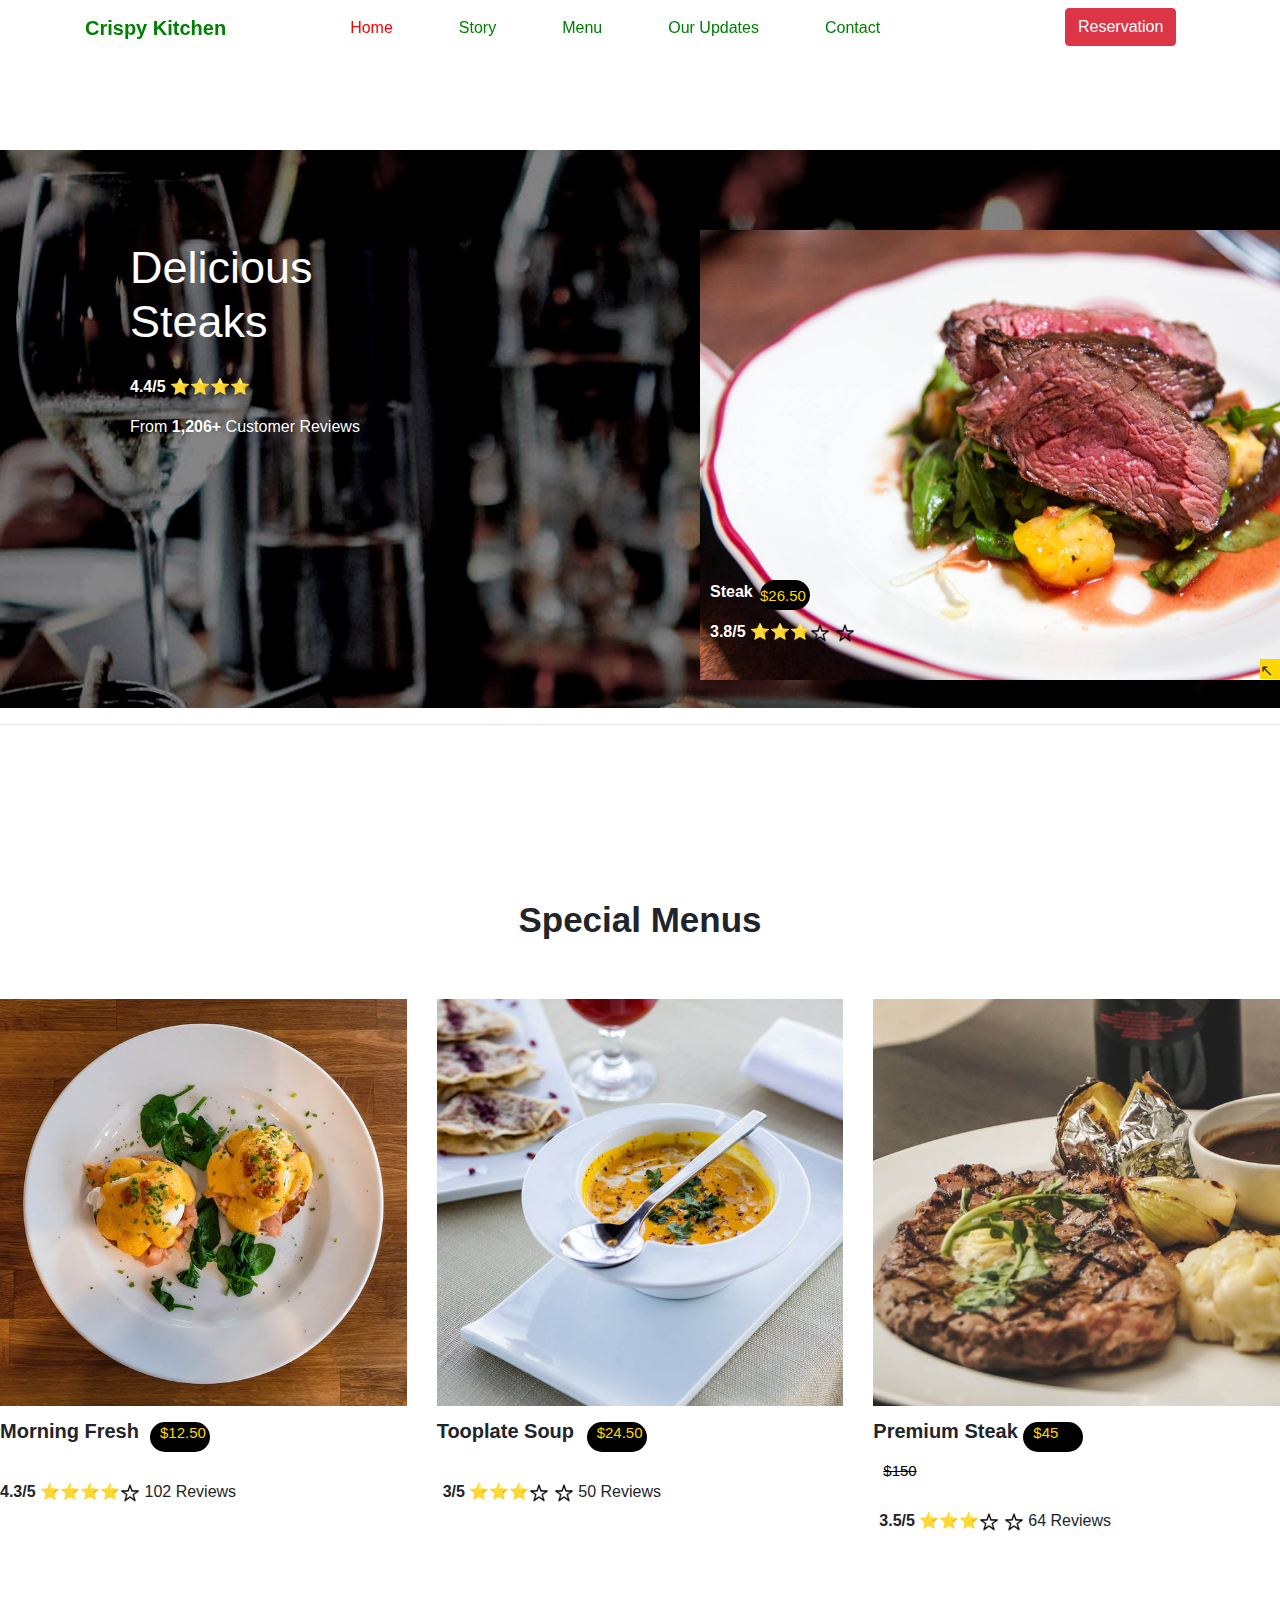
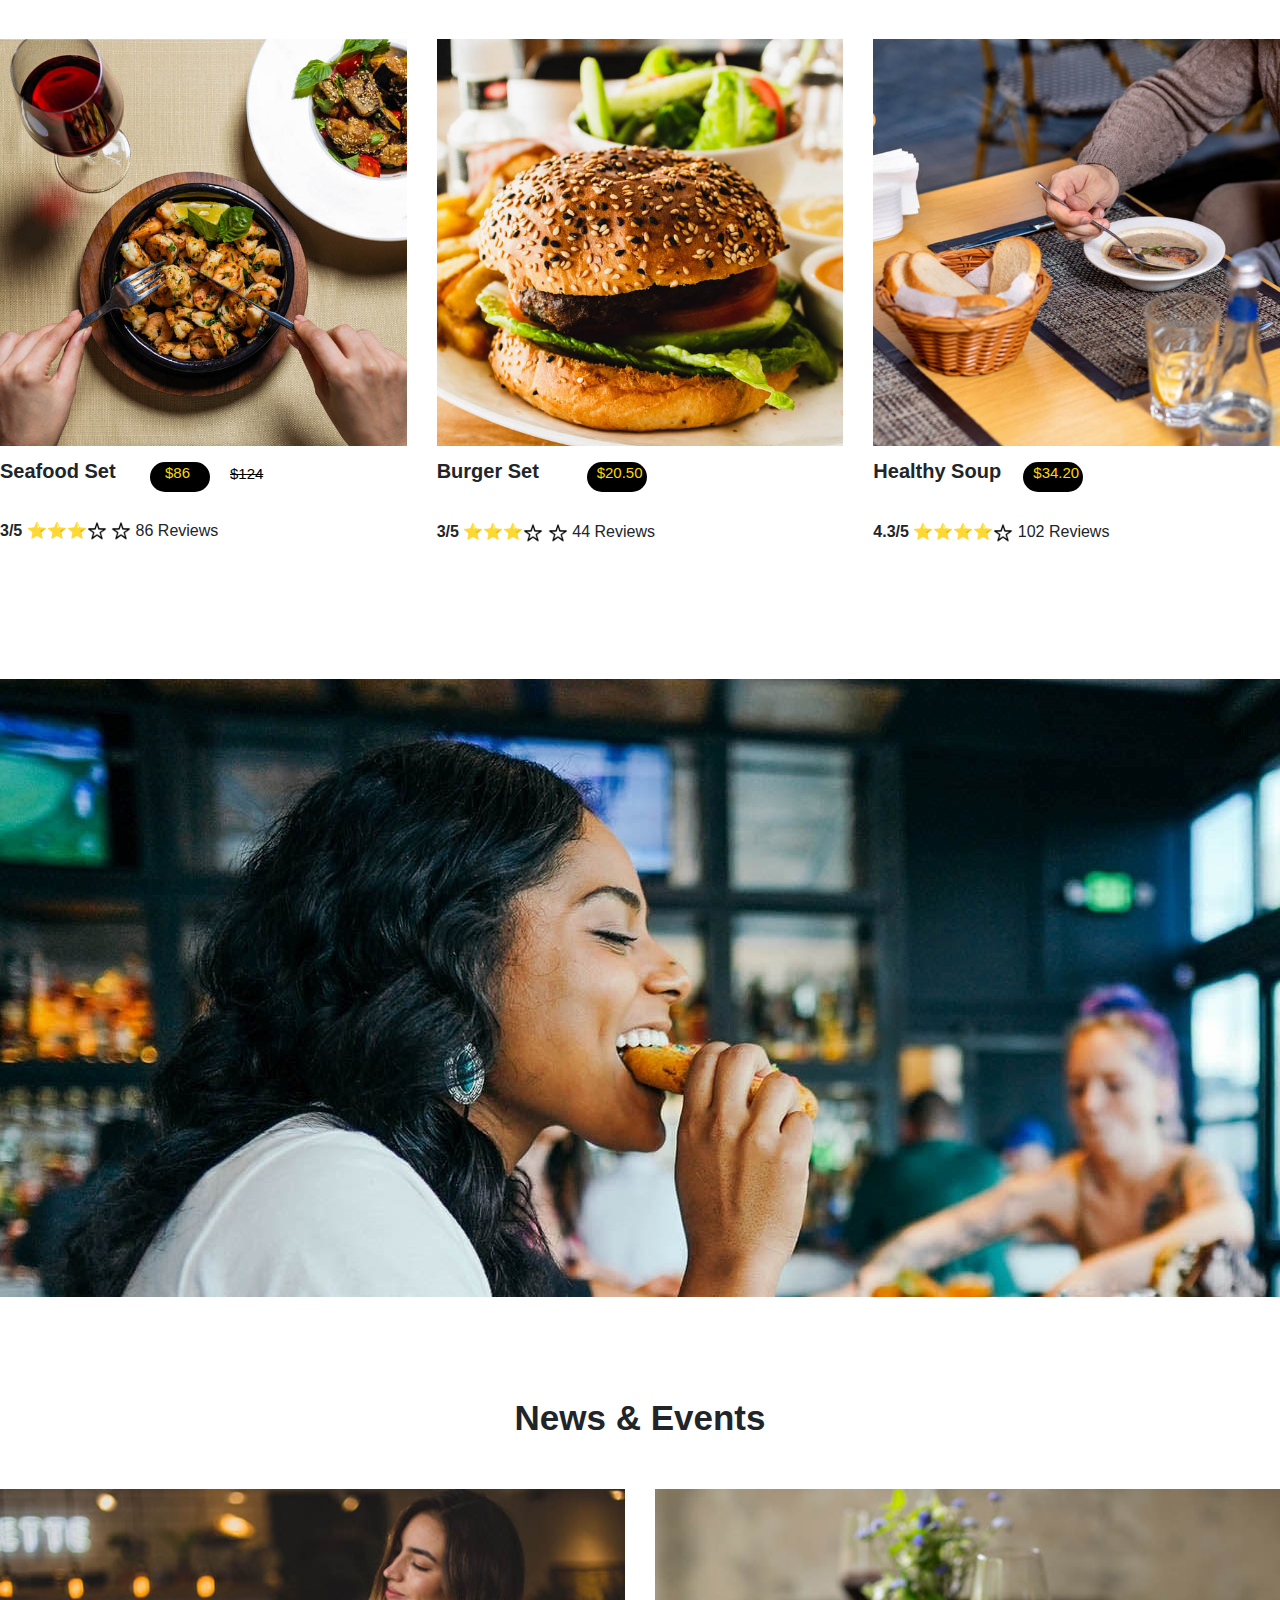
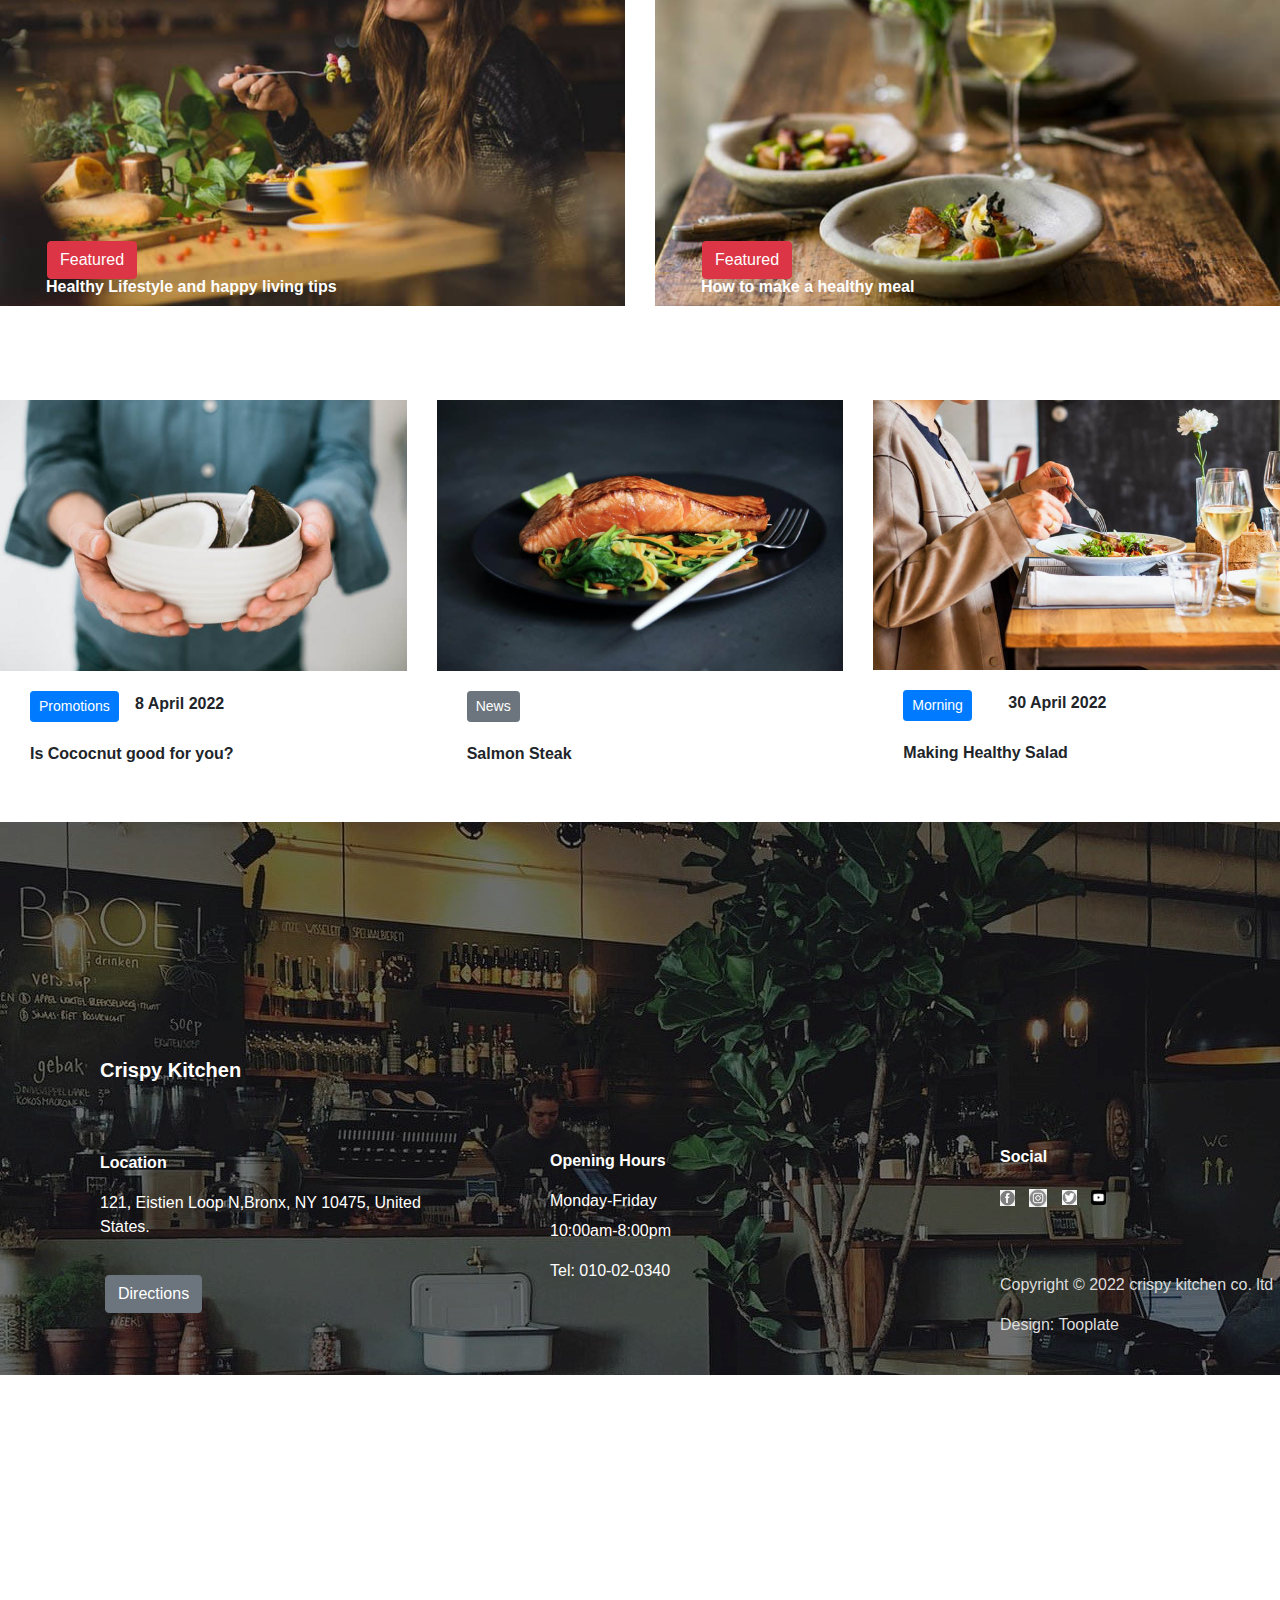
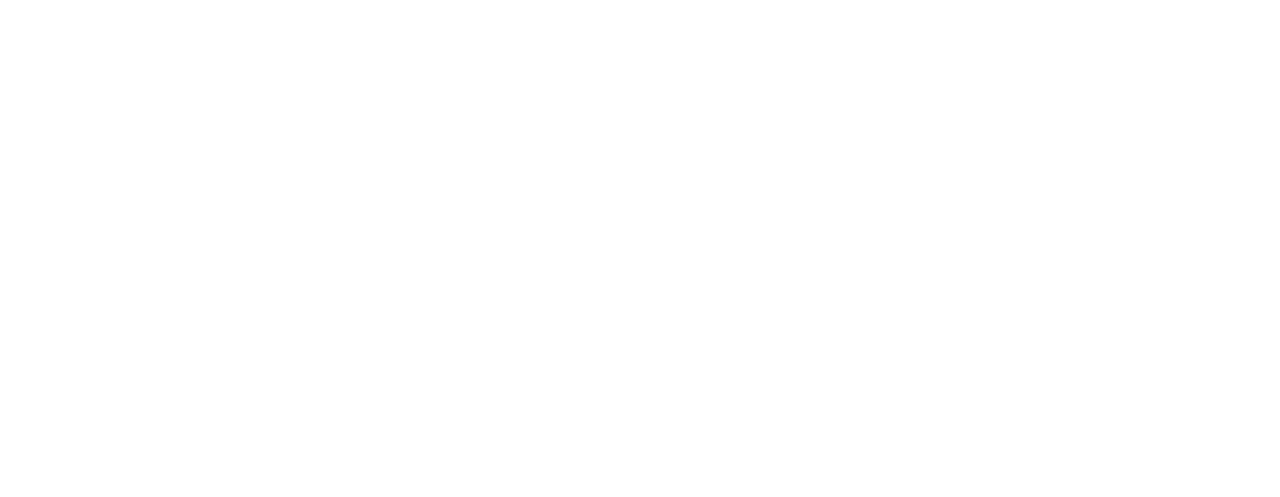
<file: Practice 2/index.html>
<!DOCTYPE html>
<html>
<head>
  <!-- Required meta tags -->
  <meta charset="utf-8">
  <title>Crispy Kitchen bootsrap 5.2.2 CSS template</title>

  <!-- Bootstrap CSS  -->
  <title>Practice 2</title>
  <link rel="stylesheet" href="https://cdn.jsdelivr.net/npm/bootstrap@4.0.0/dist/css/bootstrap.min.css" integrity="sha384-Gn5384xqQ1aoWXA+058RXPxPg6fy4IWvTNh0E263XmFcJlSAwiGgFAW/dAiS6JXm" crossorigin="anonymous">
  <link rel="stylesheet" type="text/css" href="css/style.css">
  <script src="https://cdn.jsdelivr.net/npm/@popperjs/core@2.9.2/dist/umd/popper.min.js" integrity="sha384-IQsoLXl5PILFhosVNubq5LC7Qb9DXgDA9i+tQ8Zj3iwWAwPtgFTxbJ8NT4GN1R8p" crossorigin="anonymous"></script>
<script src="https://cdn.jsdelivr.net/npm/bootstrap@5.0.2/dist/js/bootstrap.min.js" integrity="sha384-cVKIPhGWiC2Al4u+LWgxfKTRIcfu0JTxR+EQDz/bgldoEyl4H0zUF0QKbrJ0EcQF" crossorigin="anonymous"></script>

</head>
<body>
  <header>
  <nav class="navbar navbar-expand-md navbar-light fixed-top myclass" id="Crispy-Kitchen">
    <div class="container">
      <a class="navbar-brand" href="#"><strong>Crispy Kitchen</strong></a>
    <button class="navbar-toggler" type="button" data-bs-toggle="collapse" data-bs-target="#navbarNav" aria-controls="navbarNav" aria-expanded="false" aria-label="Toggle navigation">
      <span class="navbar-toggler-icon"></span>
    </button>
    <div class="collapse navbar-collapse" id="navbarNav">
      <ul class="navbar-nav">
         <li class="nav-item0">
            <a class="nav-link active " aria-current="page" href="#home">Home</a>
          </li>
          <li class="nav-item1">
            <a class="nav-link" href="">Story</a>
          </li>
          <li class="nav-item2">
            <a class="nav-link" href="">Menu</a>
          </li>
          <li class="nav-item3">
            <a class="nav-link" href="">Our Updates</a>
          </li>
          <li class="nav-item4">
            <a class="nav-link" href="">Contact</a>
          </li>
          <nav class="navbar navbar-expand-md navbar-light fixed-top myclass" id="navigation">
            <div class="container">
          <li class="nav-item5">

            <button type="button" class="btn btn-danger">Reservation</button>

          </li>
        </ul>
    </div>
  </nav>
  <div class="first-box">

      <img class="cups"src="Images/slide/cups2.jpeg" alt="">
      <hr>
      <h1 class="deli">Delicious <br> Steaks</h1>




  </div>

  <div class="second-box">
    <img class="steaks"src="Images/slide/steak.jpg" alt="">
    <p class="s"> <strong>Steak</strong> </p>
    <p class="pt"> <strong>3.8/5</strong> ⭐⭐⭐<img class="star"src="Images/starr.png" alt=""> <img class="star"src="Images/starr.png" alt=""> </p>
    <div class="inner-box"></div>
    <p class="pts">$26.50</p>
    <div class="g-box">
    ↖
    </div>
    <div class="r-box">
    ↗
    </div>

    </div>
  </div>
  </div>
  <div class="third-box">
    <h4 class="SM"><strong>Special Menus</strong></h3>
  </div>
      <div class="row">
        <div class="col-lg-4">
          <img class="img-fluid" src="Images/breakfast/Morning Fresh.jpg" alt="">
          <p class="MF"><strong>Morning Fresh</strong></p>
          <div class="inner-box1"></div>
          <p class="pts1">$12.50</p>
        <p class="pt1"> <strong>4.3/5</strong> ⭐⭐⭐⭐<img class="star"src="Images/starr.png" alt="">  102 Reviews </p>
        </div>

        <div class="col-lg-4">
              <img class="img-fluid" src="Images/lunch/Tooplate Soup.jpg" alt="">
              <p class="TS"><strong>Tooplate Soup</strong></p>
              <div class="inner-box2"></div>
              <p class="pts2">$24.50 </p>
              <p class="pt2"> <strong>3/5</strong> ⭐⭐⭐<img class="star"src="Images/starr.png" alt=""> <img class="star"src="Images/starr.png" alt="">  50 Reviews </p>
        </div>
        <div class="col-lg-4">
              <img class="img-fluid" src="Images/dinner/Premium Steak.jpg" alt="">
              <p class="ps"><strong>Premium Steak</strong></p>
              <div class="inner-box3"></div>
              <p class="pts3">$45 </p>
              <p class="ptss1"> $150</p>
              <p class="pt3"> <strong>3.5/5</strong> ⭐⭐⭐<img class="star"src="Images/starr.png" alt=""> <img class="star"src="Images/starr.png" alt="">   64 Reviews</p>
        </div>


      </div>
      <div class="row">
        <div class="col-lg-4">
              <img class="img-fluid" src="Images/dinner/SF.jpg" alt="">
              <p class="ps"><strong>Seafood Set</strong></p>
              <div class="inner-box4"></div>
              <p class="pts4">$86</p>
              <p class="ptss2">$124</p>

              <p class="pt4"> <strong>3/5</strong> ⭐⭐⭐<img class="star"src="Images/starr.png" alt=""> <img class="star"src="Images/starr.png" alt="">   86 Reviews</p>
        </div>
        <div class="col-lg-4">
              <img class="img-fluid" src="Images/breakfast/BG.jpg" alt="">
              <p class="MF"><strong>Burger Set</strong></p>
              <div class="inner-box5"></div>
              <p class="pts5">$20.50</p>


            <p class="pt5"> <strong>3/5</strong> ⭐⭐⭐<img class="star"src="Images/starr.png" alt=""> <img class="star"src="Images/starr.png" alt="">  44 Reviews </p>
        </div>

        <div class="col-lg-4">
              <img class="img-fluid" src="Images/lunch/HS.jpg" alt="">
              <p class="TS"><strong>Healthy Soup</strong></p>
              <div class="inner-box6"></div>
              <p class="pts6">$34.20</p>
              <p class="pt6"> <strong>4.3/5</strong> ⭐⭐⭐⭐<img class="star"src="Images/starr.png" alt="">  102 Reviews </p>

        </div>



      </div>
      <div class="fourth-box">
        <img class="eat"src="Images/eat.jpg" alt="">
      </div>
      <div>
        <h4 class="NE"><strong>News & Events</strong></h3>
        <div class="row">
          <div class="col-lg-6">
                <img class="img-fluid" src="Images/news/woman.jpg" alt="">
                <ul><li class="F"><button type="button" class="btn btn-danger">Featured</button></li></ul>
                <p class="h"><strong>Healthy Lifestyle and happy living tips</strong></p>
          </div>

          <div class="col-lg-6">
                <img class="img-fluid" src="Images/news/cups.jpg" alt="">
                <ul><li class="F"><button type="button" class="btn btn-danger">Featured</button></li></ul>

                <p class="h"><strong>How to make a healthy meal</strong></p>
          </div>
        </div>
        <div class="row">
          <div class="col-lg-4">
                <img class="img-fluid" src="Images/news/coco.jpg" alt="">
                <button type="button" class="btn btn-primary btn-sm">Promotions</button>
                <p class="pa"><strong>8 April 2022</strong></p>
                <p class="i"><strong>Is Cococnut good for you?</strong></p>
          </div>

          <div class="col-lg-4">
                <img class="img-fluid" src="Images/news/steak.jpg" alt="">
                <button type="button" class="btn btn-secondary btn-sm">News</button>
                <p class="m"><strong>Salmon Steak</strong></p>
          </div>
          <div class="col-lg-4">
                <img class="img-fluid" src="Images/news/salad.jpg" alt="">
                <button type="button" class="btn btn-primary btn-sm">Morning</button>
                <p class="pa"><strong>30 April 2022</strong></p>
                <p class="mi"> <strong>Making Healthy Salad</strong></p>
          </div>
        </div>
      </div>
      <div class="fifth-box">
        <img class="dan" src="Images/daan.jpg" alt="">
        <p class="pi"> <strong>4.4/5</strong> ⭐⭐⭐⭐ <img class="starr"src="Images/starr.png" alt=""> </p>
        <p class="from"> From <strong>1,206+</strong> Customer Reviews</p>
        <p class="ck"><strong>Crispy Kitchen</strong></p>
        <p class="lo"><strong>Location</strong></p>
        <p  class="el">121, Eistien Loop N,Bronx, NY 10475, United<br>States.</p>
        <ul><li class="btnn"><button type="button" class="btn btn-secondary">Directions</button></li></ul>
        <p class="op"> <strong>Opening Hours</strong></p>
        <p class="mof">Monday-Friday</p>
        <p class="am">10:00am-8:00pm</p>
        <p class="t">Tel: 010-02-0340</p>

        <p class="so"><strong>Social</strong></p>
        <img class="fb" src="Images/fb.png" alt="">
        <img class="in"src="Images/inst.jpeg" alt="">
        <img class="twit"src="Images/twit.png" alt="">
        <img class="you"src="Images/you.png"  alt="">
        <p class="dcc1">Copyright © 2022 crispy kitchen co. ltd </p>
        <p class="dc2">Design: Tooplate</p>

      </div>



















  </header>
      <div class="first-box">

      </div>


</body>
</html>
</file>
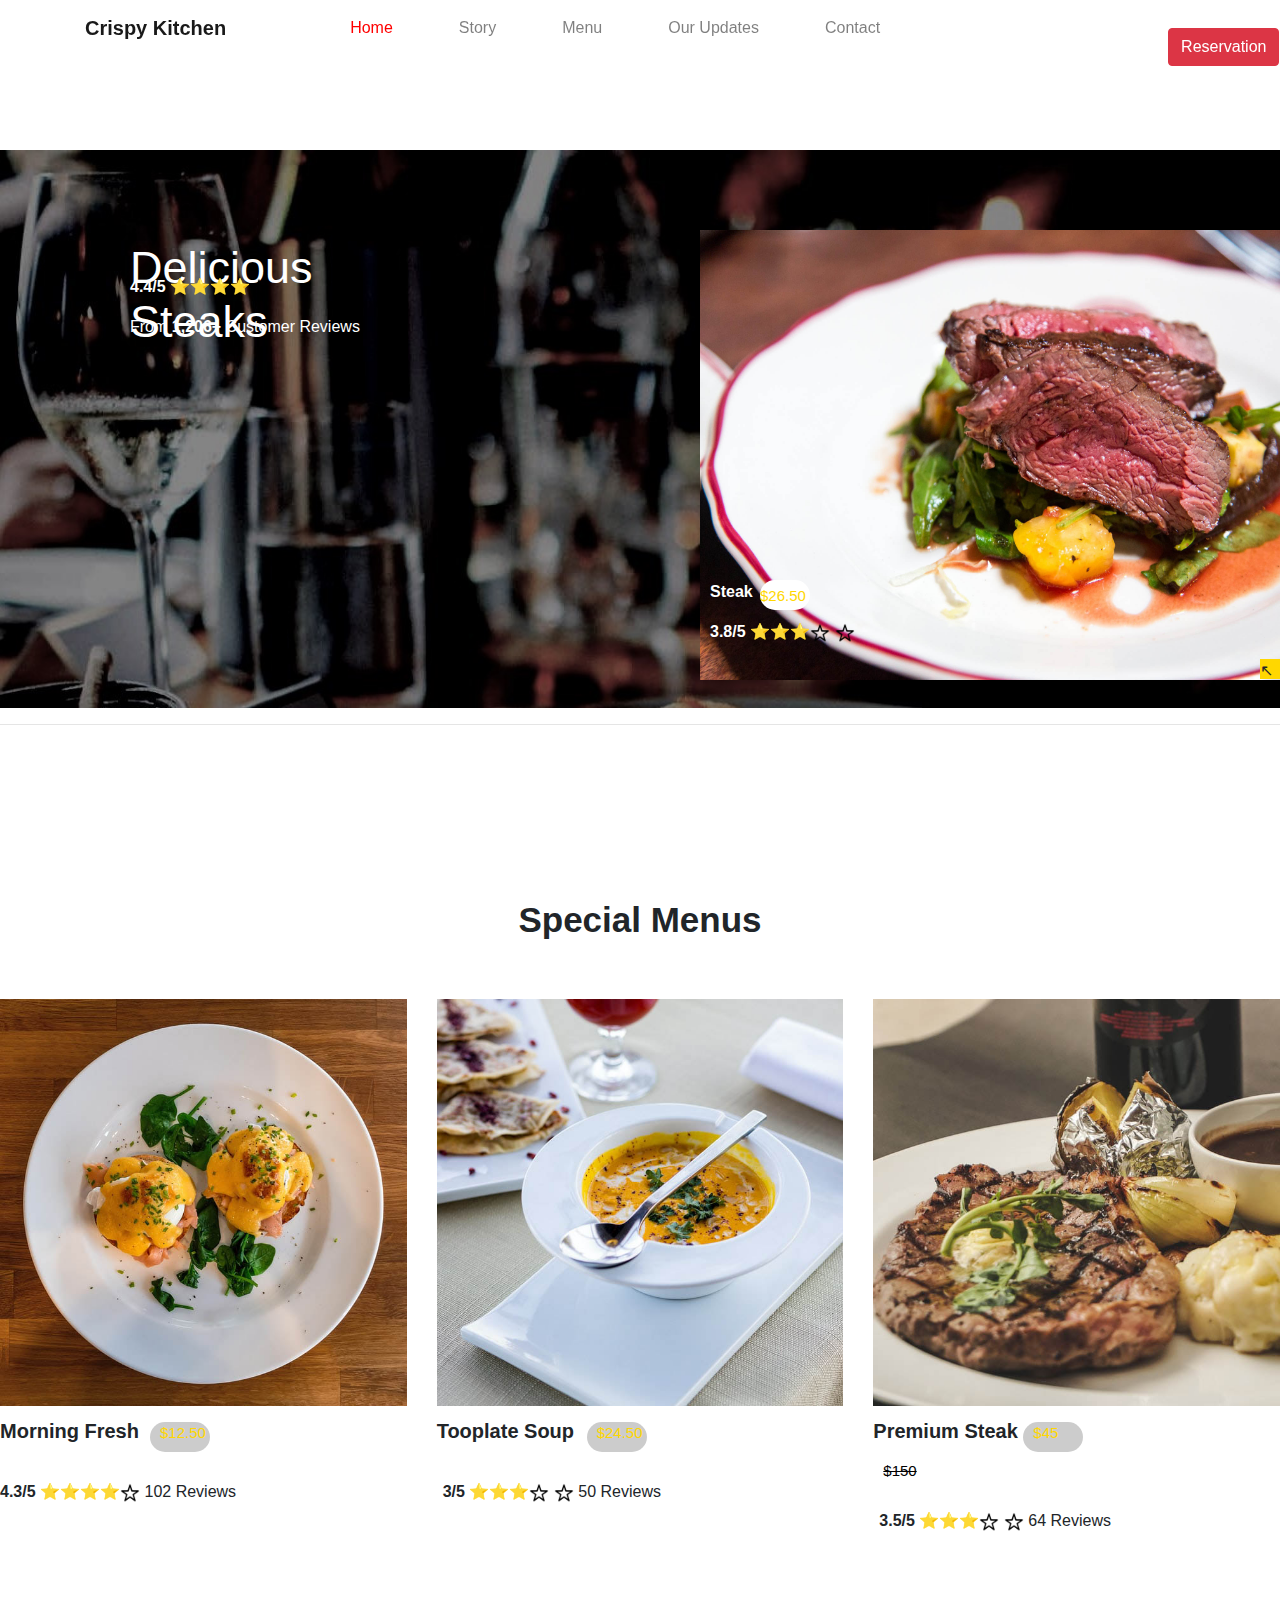
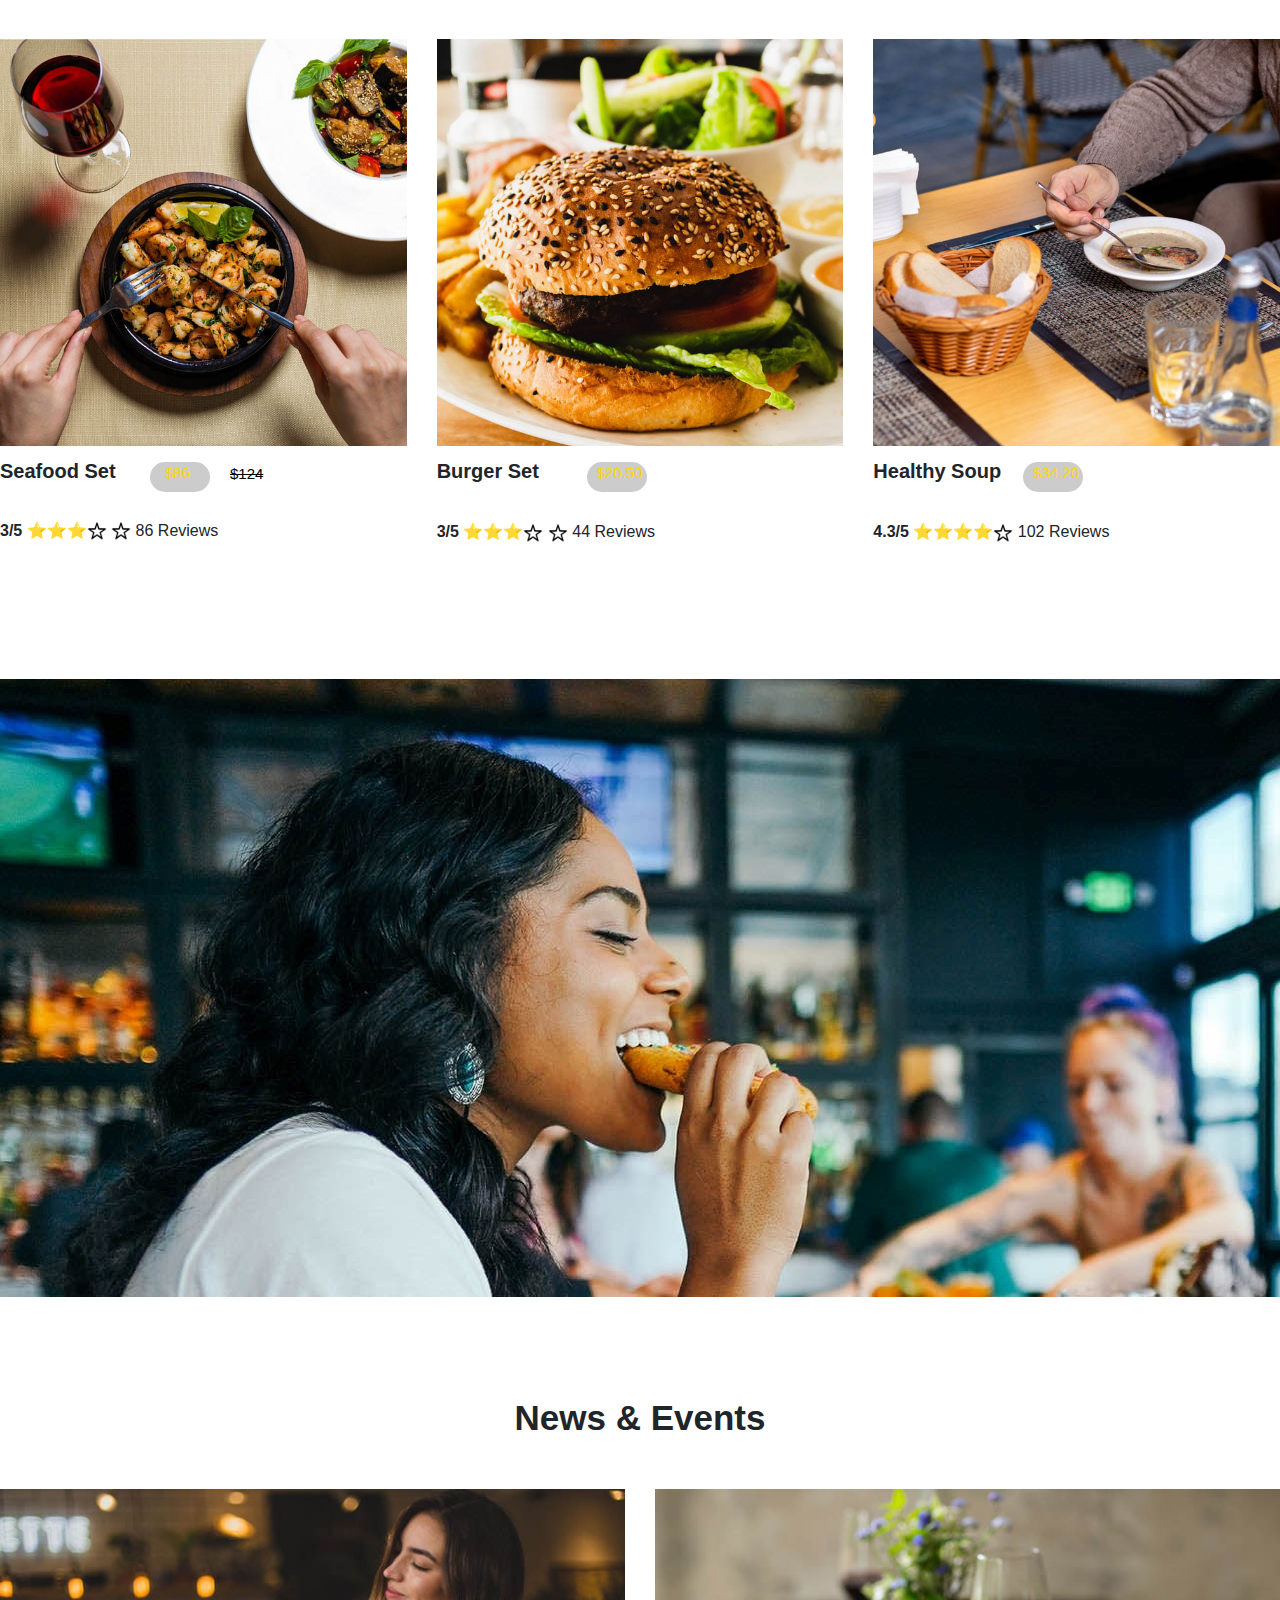
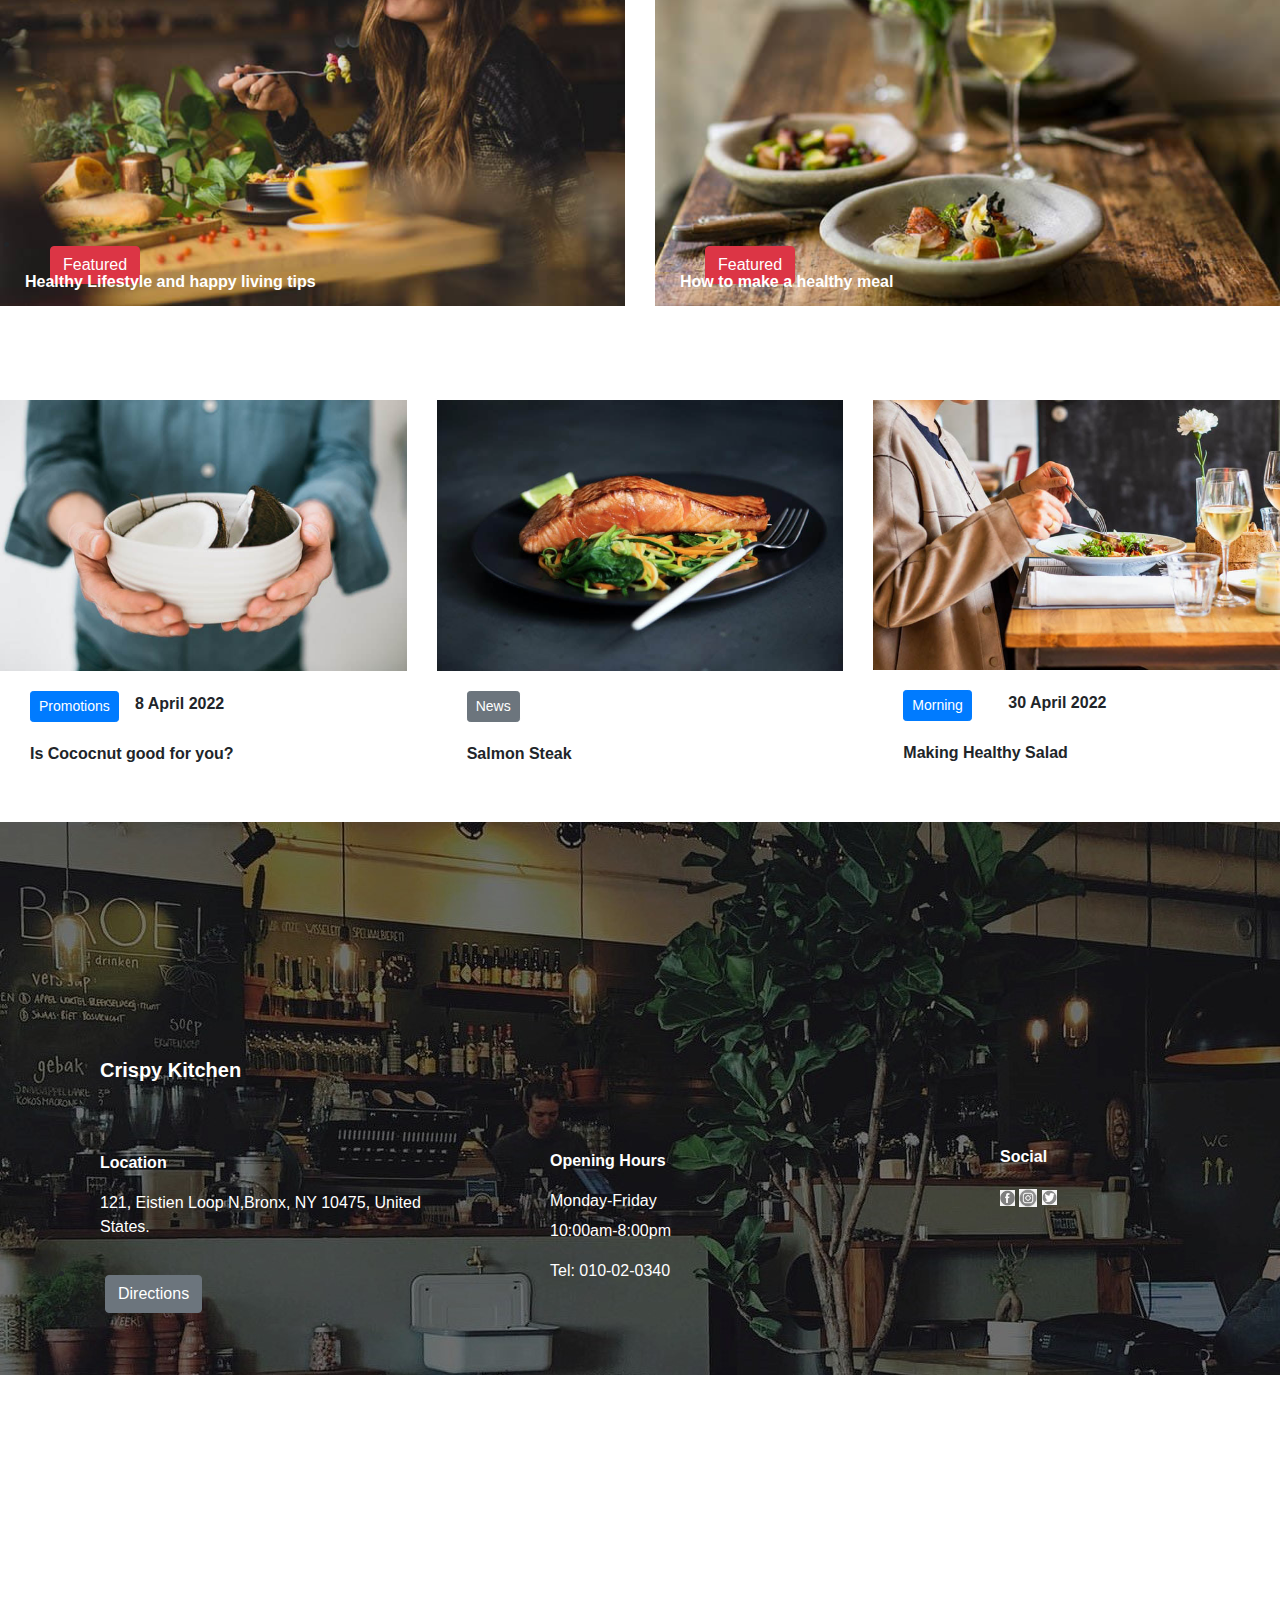
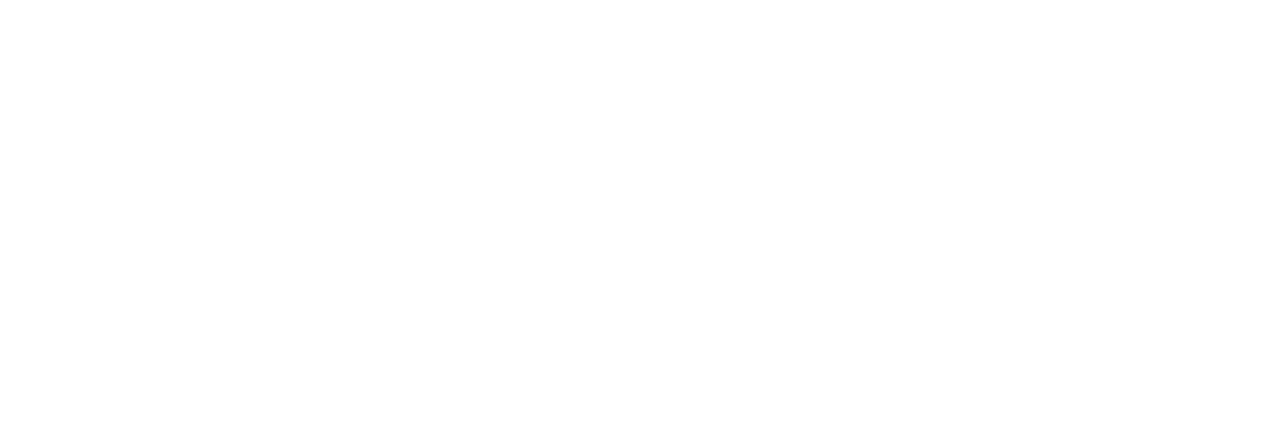
<file: Practice 2/Images/Crispy Kitchen bootsrap 5.2.2 CSS template.html>
<!DOCTYPE html>
<!-- saved from url=(0052)file:///C:/Users/HP/Desktop/Practice%202/index.html# -->
<html><head><meta http-equiv="Content-Type" content="text/html; charset=UTF-8">
  <!-- Required meta tags -->
  
  <title>Crispy Kitchen bootsrap 5.2.2 CSS template</title>

  <!-- Bootstrap CSS  -->
  <link rel="stylesheet" href="./Crispy Kitchen bootsrap 5.2.2 CSS template_files/bootstrap.min.css" integrity="sha384-Gn5384xqQ1aoWXA+058RXPxPg6fy4IWvTNh0E263XmFcJlSAwiGgFAW/dAiS6JXm" crossorigin="anonymous">
  <link rel="stylesheet" type="text/css" href="./Crispy Kitchen bootsrap 5.2.2 CSS template_files/style.css">
  <title>Practice 2</title>
</head>
<body>
  <header>
  <nav class="navbar navbar-expand-md navbar-light fixed-top" id="Crispy Kitchen">
    <div class="container">
      <a class="navbar-brand" href="file:///C:/Users/HP/Desktop/Practice%202/index.html#"><strong>Crispy Kitchen</strong></a>
    <button class="navbar-toggler" type="button" data-bs-toggle="collapse" data-bs-target="#navbarNav" aria-controls="navbarNav" aria-expanded="false" aria-label="Toggle navigation">
      <span class="navbar-toggler-icon"></span>
    </button>
    <div class="collapse navbar-collapse" id="navbarNav">
      <ul class="navbar-nav">
         <li class="nav-item0">
            <a class="nav-link active " aria-current="page" href="file:///C:/Users/HP/Desktop/Practice%202/index.html#home">Home</a>
          </li>
          <li class="nav-item1">
            <a class="nav-link" href="file:///C:/Users/HP/Desktop/Practice%202/index.html">Story</a>
          </li>
          <li class="nav-item2">
            <a class="nav-link" href="file:///C:/Users/HP/Desktop/Practice%202/index.html">Menu</a>
          </li>
          <li class="nav-item3">
            <a class="nav-link" href="file:///C:/Users/HP/Desktop/Practice%202/index.html">Our Updates</a>
          </li>
          <li class="nav-item4">
            <a class="nav-link" href="file:///C:/Users/HP/Desktop/Practice%202/index.html">Contact</a>
          </li>
          <li class="nav-item5">

            <button type="button" class="btn btn-danger">Reservation</button>

          </li>
        </ul>
    </div>
  </div></nav>
  <div class="first-box">

      <img class="cups" src="./Crispy Kitchen bootsrap 5.2.2 CSS template_files/cups2.jpeg" alt="">
      <hr>
      <h1 class="deli">Delicious <br> Steaks</h1>




  </div>

  <div class="second-box">
    <img class="steaks" src="./Crispy Kitchen bootsrap 5.2.2 CSS template_files/steak.jpg" alt="">
    <p class="s"> <strong>Steak</strong> </p>
    <p class="pt"> <strong>3.8/5</strong> ⭐⭐⭐<img class="star" src="./Crispy Kitchen bootsrap 5.2.2 CSS template_files/starr.png" alt=""> <img class="star" src="./Crispy Kitchen bootsrap 5.2.2 CSS template_files/starr.png" alt=""> </p>
    <div class="inner-box"></div>
    <p class="pts">$26.50</p>
    <div class="g-box">
    ↖
    </div>
    <div class="r-box">
    ↗
    </div>

    </div>
  
  
  <div class="third-box">
    <h4 class="SM"><strong>Special Menus</strong></h4>
  </div>
      <div class="row">
        <div class="col-lg-4">
          <img class="img-fluid" src="./Crispy Kitchen bootsrap 5.2.2 CSS template_files/Morning Fresh.jpg" alt="">
          <p class="MF"><strong>Morning Fresh</strong></p>
          <div class="inner-box1"></div>
          <p class="pts1">$12.50</p>
        <p class="pt1"> <strong>4.3/5</strong> ⭐⭐⭐⭐<img class="star" src="./Crispy Kitchen bootsrap 5.2.2 CSS template_files/starr.png" alt="">  102 Reviews </p>
        </div>

        <div class="col-lg-4">
              <img class="img-fluid" src="./Crispy Kitchen bootsrap 5.2.2 CSS template_files/Tooplate Soup.jpg" alt="">
              <p class="TS"><strong>Tooplate Soup</strong></p>
              <div class="inner-box2"></div>
              <p class="pts2">$24.50 </p>
              <p class="pt2"> <strong>3/5</strong> ⭐⭐⭐<img class="star" src="./Crispy Kitchen bootsrap 5.2.2 CSS template_files/starr.png" alt=""> <img class="star" src="./Crispy Kitchen bootsrap 5.2.2 CSS template_files/starr.png" alt="">  50 Reviews </p>
        </div>
        <div class="col-lg-4">
              <img class="img-fluid" src="./Crispy Kitchen bootsrap 5.2.2 CSS template_files/Premium Steak.jpg" alt="">
              <p class="ps"><strong>Premium Steak</strong></p>
              <div class="inner-box3"></div>
              <p class="pts3">$45 </p>
              <p class="ptss1"> $150</p>
              <p class="pt3"> <strong>3.5/5</strong> ⭐⭐⭐<img class="star" src="./Crispy Kitchen bootsrap 5.2.2 CSS template_files/starr.png" alt=""> <img class="star" src="./Crispy Kitchen bootsrap 5.2.2 CSS template_files/starr.png" alt="">   64 Reviews</p>
        </div>


      </div>
      <div class="row">
        <div class="col-lg-4">
              <img class="img-fluid" src="./Crispy Kitchen bootsrap 5.2.2 CSS template_files/SF.jpg" alt="">
              <p class="ps"><strong>Seafood Set</strong></p>
              <div class="inner-box4"></div>
              <p class="pts4">$86</p>
              <p class="ptss2">$124</p>

              <p class="pt4"> <strong>3/5</strong> ⭐⭐⭐<img class="star" src="./Crispy Kitchen bootsrap 5.2.2 CSS template_files/starr.png" alt=""> <img class="star" src="./Crispy Kitchen bootsrap 5.2.2 CSS template_files/starr.png" alt="">   86 Reviews</p>
        </div>
        <div class="col-lg-4">
              <img class="img-fluid" src="./Crispy Kitchen bootsrap 5.2.2 CSS template_files/BG.jpg" alt="">
              <p class="MF"><strong>Burger Set</strong></p>
              <div class="inner-box5"></div>
              <p class="pts5">$20.50</p>


            <p class="pt5"> <strong>3/5</strong> ⭐⭐⭐<img class="star" src="./Crispy Kitchen bootsrap 5.2.2 CSS template_files/starr.png" alt=""> <img class="star" src="./Crispy Kitchen bootsrap 5.2.2 CSS template_files/starr.png" alt="">  44 Reviews </p>
        </div>

        <div class="col-lg-4">
              <img class="img-fluid" src="./Crispy Kitchen bootsrap 5.2.2 CSS template_files/HS.jpg" alt="">
              <p class="TS"><strong>Healthy Soup</strong></p>
              <div class="inner-box6"></div>
              <p class="pts6">$34.20</p>
              <p class="pt6"> <strong>4.3/5</strong> ⭐⭐⭐⭐<img class="star" src="./Crispy Kitchen bootsrap 5.2.2 CSS template_files/starr.png" alt="">  102 Reviews </p>

        </div>



      </div>
      <div class="fourth-box">
        <img class="eat" src="./Crispy Kitchen bootsrap 5.2.2 CSS template_files/eat.jpg" alt="">
      </div>
      <div>
        <h4 class="NE"><strong>News &amp; Events</strong></h4>
        <div class="row">
          <div class="col-lg-6">
                <img class="img-fluid" src="./Crispy Kitchen bootsrap 5.2.2 CSS template_files/woman.jpg" alt="">
                <ul><li class="F"><button type="button" class="btn btn-danger">Featured</button></li></ul>
                <p class="h"><strong>Healthy Lifestyle and happy living tips</strong></p>
          </div>

          <div class="col-lg-6">
                <img class="img-fluid" src="./Crispy Kitchen bootsrap 5.2.2 CSS template_files/cups.jpg" alt="">
                <ul><li class="F"><button type="button" class="btn btn-danger">Featured</button></li></ul>

                <p class="h"><strong>How to make a healthy meal</strong></p>
          </div>
        </div>
        <div class="row">
          <div class="col-lg-4">
                <img class="img-fluid" src="./Crispy Kitchen bootsrap 5.2.2 CSS template_files/coco.jpg" alt="">
                <button type="button" class="btn btn-primary btn-sm">Promotions</button>
                <p class="pa"><strong>8 April 2022</strong></p>
                <p class="i"><strong>Is Cococnut good for you?</strong></p>
          </div>

          <div class="col-lg-4">
                <img class="img-fluid" src="./Crispy Kitchen bootsrap 5.2.2 CSS template_files/steak(1).jpg" alt="">
                <button type="button" class="btn btn-secondary btn-sm">News</button>
                <p class="m"><strong>Salmon Steak</strong></p>
          </div>
          <div class="col-lg-4">
                <img class="img-fluid" src="./Crispy Kitchen bootsrap 5.2.2 CSS template_files/salad.jpg" alt="">
                <button type="button" class="btn btn-primary btn-sm">Morning</button>
                <p class="pa"><strong>30 April 2022</strong></p>
                <p class="mi"> <strong>Making Healthy Salad</strong></p>
          </div>
        </div>
      </div>
      <div class="fifth-box">
        <img class="dan" src="./Crispy Kitchen bootsrap 5.2.2 CSS template_files/daan.jpg" alt="">
        <p class="pi"> <strong>4.4/5</strong> ⭐⭐⭐⭐ <img class="starr" src="./Crispy Kitchen bootsrap 5.2.2 CSS template_files/starr.png" alt=""> </p>
        <p class="from"> From <strong>1,206+</strong> Customer Reviews</p>
        <p class="ck"><strong>Crispy Kitchen</strong></p>
        <p class="lo"><strong>Location</strong></p>
        <p class="el">121, Eistien Loop N,Bronx, NY 10475, United<br>States.</p>
        <ul><li class="btnn"><button type="button" class="btn btn-secondary">Directions</button></li></ul>
        <p class="op"> <strong>Opening Hours</strong></p>
        <p class="mof">Monday-Friday</p>
        <p class="am">10:00am-8:00pm</p>
        <p class="t">Tel: 010-02-0340</p>

        <p class="so"><strong>Social</strong></p>
        <img class="fb" src="./Crispy Kitchen bootsrap 5.2.2 CSS template_files/fb.png" alt="">
        <img class="in" src="./Crispy Kitchen bootsrap 5.2.2 CSS template_files/inst.jpeg" alt="">
        <img class="twit" src="./Crispy Kitchen bootsrap 5.2.2 CSS template_files/twit.png" alt="">
        <p></p>

      </div>














  <script src="./Crispy Kitchen bootsrap 5.2.2 CSS template_files/jquery-3.2.1.slim.min.js.download" integrity="sha384-KJ3o2DKtIkvYIK3UENzmM7KCkRr/rE9/Qpg6aAZGJwFDMVNA/GpGFF93hXpG5KkN" crossorigin="anonymous"></script>
  <script src="./Crispy Kitchen bootsrap 5.2.2 CSS template_files/popper.min.js.download" integrity="sha384-ApNbgh9B+Y1QKtv3Rn7W3mgPxhU9K/ScQsAP7hUibX39j7fakFPskvXusvfa0b4Q" crossorigin="anonymous"></script>
  <script src="./Crispy Kitchen bootsrap 5.2.2 CSS template_files/bootstrap.min.js.download" integrity="sha384-JZR6Spejh4U02d8jOt6vLEHfe/JQGiRRSQQxSfFWpi1MquVdAyjUar5+76PVCmYl" crossorigin="anonymous"></script>




  </header>
      <div class="first-box">

      </div>




</body></html>
</file>
<file: Practice 2/css/style.css>
.active{
  color: red !important;
}
#Crispy-Kitchen *{
  color: green;
}
#navigation *{
  color:white;
}
.navbar-brand {
  color: blue;
}
button{
  position: relative;
  left: 30px;
  top: 20px;
}
.btn-danger{
  color: white;
}
.deli{
  color:white;
  font-size: 45px;
  position: relative;
  bottom: 500px;
  left: 130px;
}
.cups{
  width:100%;
  height: 100%;
}
.first-box{
  color:black;
  margin-top: 150px;
}
.s{
  color: white;
  position: relative;
  bottom: 100px;
  left: 10px;
}
.pa{
  position: relative;
  bottom: 10px;
  left:135px;
}
.i{
  position: relative;
  left:30px;
}
.m{
  position: relative;
  left:30px;
  top: 40px;
}
.mi{
  position: relative;
  left:30px;

}
.pt{
  color: white;
  position: relative;
  bottom: 100px;
  left: 10px;
}
.pi{
  color: white;
  position: relative;
  bottom: 4200px;
  left:130px;

}
.from{
  color: white;
  position: relative;
  bottom: 4200px;
  left:130px;

}
.inner-box{
  height: 30px;
  width: 50px;
  border-radius: 20px;
  background-color: black;
  position: relative;
  bottom: 180px;
  left: 60px;
}
.pts{
  color:gold;
  position: relative;
  bottom:205px;
  font-size: 15px;
  left:60px;
}
.r-box{
  background-color: red;
  height: 20px;
  width: 20px;
  position: relative;
  bottom: 189px;
  left: 580px;
}
.g-box{
  background-color: gold;
  height: 20px;
  width: 20px;
  position: relative;
  bottom: 170px;
  left: 560px;
}
.starr{
  width:20px;
  position: relative;
  right: 5px;
}
.third-box{
  background-color: white;
  margin-top: 50px;
}
.col-lg-4{
  margin-bottom: 40px;

}
.F{
  position: relative;
  bottom: 85px;
  right: 23px;
}
.h{
  color: white;
  position: relative;
  bottom: 85px;
  left: 46px;
}
.NE{
  text-align: center;
  margin-bottom: 50px;
  margin-top: 100px;
  font-size: 35px;
}
.MF{
  position: relative;
  top:10px;
  font-size: 20px;

}
.ps{
  position: relative;
  top:10px;
  font-size: 20px;
}
.TS{
  position: relative;
  top:10px;
  font-size: 20px;
}
.inner-box1{
  filter: brightness(80%);
  height: 30px;
  width: 60px;
  border-radius: 20px;
  background-color: black;
  position: relative;
  bottom: 30px;
  left: 150px;
}
.inner-box2{
  filter: brightness(80%);
  height: 30px;
  width: 60px;
  border-radius: 20px;
  background-color: black;
  position: relative;
  bottom: 30px;
  left: 150px;
}
.inner-box3{
  filter: brightness(80%);
  height: 30px;
  width: 60px;
  border-radius: 20px;
  background-color: black;
  position: relative;
  bottom: 30px;
  left: 150px;
}
.inner-box4{
  filter: brightness(80%);
  height: 30px;
  width: 60px;
  border-radius: 20px;
  background-color: black;
  position: relative;
  bottom: 30px;
  left: 150px;
}
.inner-box5{
  filter: brightness(80%);
  height: 30px;
  width: 60px;
  border-radius: 20px;
  background-color: black;
  position: relative;
  bottom: 30px;
  left: 150px;
}
.inner-box6 {
  filter: brightness(80%);
  height: 30px;
  width: 60px;
  border-radius: 20px;
  background-color: black;
  position: relative;
  bottom: 30px;
  left: 150px;
}

.pts1{
  color:gold;
  position: relative;
  bottom:60px;
  font-size: 15px;
  left:160px;
}
.pts2{
  color:gold;
  position: relative;
  bottom:60px;
  font-size: 15px;
  left:160px;
}
.pts3{
  color:gold;
  position: relative;
  bottom:60px;
  font-size: 15px;
  left:160px;
}
.pts4{
  color:gold;
  position: relative;
  bottom:60px;
  font-size: 15px;
  left:165px;
}
.pts5{
  color:gold;
  position: relative;
  bottom:60px;
  font-size: 15px;
  left:160px;
}
.pts6{
  color:gold;
  position: relative;
  bottom:60px;
  font-size: 15px;
  left:160px;
}
.ptss1{
  color:black;
  position: relative;
  bottom:60px;
  font-size: 15px;
  left:10px;
  text-decoration: line-through;
}
.ptss2{
  color:black;
  position: relative;
  bottom:97px;
  font-size: 15px;
  left:230px;
  text-decoration: line-through;
}
.pt1{
  position: relative;
  bottom:40px;

}
.pt2{
  position: relative;
  bottom:40px;
  left:6px;
}
.pt3{
  position: relative;
  bottom:50px;
  left:6px;
}
.pt4{
  position: relative;
  bottom:80px;
}
.pt5{
  position: relative;
  bottom:40px;
}
.pt6{
  position: relative;
  bottom:40px;
}

.SM{
  text-align: center;
  font-size: 35px;
  padding-bottom: 50px;
}
.star{
  width:20px;
}
.nav-item0{
  position: relative;
  left:100px;
}
.nav-item1{
  position: relative;
  left:150px;color: blue !important;
}
.nav-item2{
  position: relative;
  left:200px;color: black;
}
.nav-item3{
  position: relative;
  left:250px;color: black;
}
.nav-item4{
  position: relative;
  left:300px;
  color: black;
}
.nav-item5{
  position: relative;
  left:950px;
  bottom:20px;
  color: white;

}
.second-box{
  height:450px;
  width: 600px;
  background-color: black;
  position: absolute;
  top:230px;
  left: 700px;
}
.steaks{
  height: 450px;
  width: 600px;
}
.ck{
  position: relative;
  left:100px;
  bottom: 400px;
  color: white;
  font-size: 20px;
}
.lo{
  position: relative;
  left:100px;
  bottom: 350px;
  color: white;
}
.el{
  position: relative;
  left:100px;
  bottom: 350px;
  color: white;
}
.btnn{
  position: relative;
  left:35px;
  bottom: 350px;
}
.op{
  position: relative;
  left:550px;
  bottom: 510px;
  color: white;
}
.mof{
  position: relative;
  left:550px;
  bottom: 510px;
  color: white;
}
.am{
  position: relative;
  left:550px;
  bottom: 520px;
  color: white;
}
.t{
  position: relative;
  left:550px;
  bottom: 520px;
  color: white;
}
.so{
  position: relative;
  left:1000px;
  bottom: 674px;
  color: white;
}
.fb{
  width: 15px;
  position: relative;
  left:1000px;
  bottom: 674px;
}
.in{
  width: 18px;
  position: relative;
  left:1010px;
  bottom: 674px;
}
.twit{
  width: 15px;
  position: relative;
  left:1020px;
  bottom: 674px;
}
.you{
  width: 15px;
  position: relative;
  left:1030px;
  bottom: 674px;
}
.dcc1{
  color:#DDDDDD;
  position: relative;
  left:1000px;
  bottom: 610px;
}
.dc2{
  color:#DDDDDD;
  position: relative;
  left:1000px;
  bottom: 610px;
}
</file>
<file: Practice 2/Images/Crispy Kitchen bootsrap 5.2.2 CSS template_files/style.css>
.active{
  color: red !important;
}
button{
  position: relative;
  left: 30px;
  top: 20px;
}
.deli{
  color:white;
  font-size: 45px;
  position: relative;
  bottom: 500px;
  left: 130px;
}
.cups{
  width:100%;
  height: 100%;
}
.first-box{
  color:black;
  margin-top: 150px;
}
.s{
  color: white;
  position: relative;
  bottom: 100px;
  left: 10px;
}
.pa{
  position: relative;
  bottom: 10px;
  left:135px;
}
.i{
  position: relative;
  left:30px;
}
.m{
  position: relative;
  left:30px;
  top: 40px;
}
.mi{
  position: relative;
  left:30px;

}
.pt{
  color: white;
  position: relative;
  bottom: 100px;
  left: 10px;
}
.pi{
  color: white;
  position: relative;
  bottom: 4300px;
  left:130px;

}
.from{
  color: white;
  position: relative;
  bottom: 4300px;
  left:130px;

}
.inner-box{
  height: 30px;
  width: 50px;
  border-radius: 20px;
  background-color: white;
  position: relative;
  bottom: 180px;
  left: 60px;
}
.pts{
  color:gold;
  position: relative;
  bottom:205px;
  font-size: 15px;
  left:60px;
}
.r-box{
  background-color: red;
  height: 20px;
  width: 20px;
  position: relative;
  bottom: 189px;
  left: 580px;
}
.g-box{
  background-color: gold;
  height: 20px;
  width: 20px;
  position: relative;
  bottom: 170px;
  left: 560px;
}
.starr{
  width:20px;
  position: relative;
  right: 5px;
}
.third-box{
  background-color: white;
  margin-top: 50px;
}
.col-lg-4{
  margin-bottom: 40px;

}
.F{
  position: relative;
  bottom: 80px;
  right: 20px;
}
.h{
  color: white;
  position: relative;
  bottom: 90px;
  left: 25px;
}
.NE{
  text-align: center;
  margin-bottom: 50px;
  margin-top: 100px;
  font-size: 35px;
}
.MF{
  position: relative;
  top:10px;
  font-size: 20px;

}
.ps{
  position: relative;
  top:10px;
  font-size: 20px;
}
.TS{
  position: relative;
  top:10px;
  font-size: 20px;
}
.inner-box1{
  filter: brightness(80%);
  height: 30px;
  width: 60px;
  border-radius: 20px;
  background-color: white;
  position: relative;
  bottom: 30px;
  left: 150px;
}
.inner-box2{
  filter: brightness(80%);
  height: 30px;
  width: 60px;
  border-radius: 20px;
  background-color: white;
  position: relative;
  bottom: 30px;
  left: 150px;
}
.inner-box3{
  filter: brightness(80%);
  height: 30px;
  width: 60px;
  border-radius: 20px;
  background-color: white;
  position: relative;
  bottom: 30px;
  left: 150px;
}
.inner-box4{
  filter: brightness(80%);
  height: 30px;
  width: 60px;
  border-radius: 20px;
  background-color: white;
  position: relative;
  bottom: 30px;
  left: 150px;
}
.inner-box5{
  filter: brightness(80%);
  height: 30px;
  width: 60px;
  border-radius: 20px;
  background-color: white;
  position: relative;
  bottom: 30px;
  left: 150px;
}
.inner-box6 {
  filter: brightness(80%);
  height: 30px;
  width: 60px;
  border-radius: 20px;
  background-color: white;
  position: relative;
  bottom: 30px;
  left: 150px;
}

.pts1{
  color:gold;
  position: relative;
  bottom:60px;
  font-size: 15px;
  left:160px;
}
.pts2{
  color:gold;
  position: relative;
  bottom:60px;
  font-size: 15px;
  left:160px;
}
.pts3{
  color:gold;
  position: relative;
  bottom:60px;
  font-size: 15px;
  left:160px;
}
.pts4{
  color:gold;
  position: relative;
  bottom:60px;
  font-size: 15px;
  left:165px;
}
.pts5{
  color:gold;
  position: relative;
  bottom:60px;
  font-size: 15px;
  left:160px;
}
.pts6{
  color:gold;
  position: relative;
  bottom:60px;
  font-size: 15px;
  left:160px;
}
.ptss1{
  color:black;
  position: relative;
  bottom:60px;
  font-size: 15px;
  left:10px;
  text-decoration: line-through;
}
.ptss2{
  color:black;
  position: relative;
  bottom:97px;
  font-size: 15px;
  left:230px;
  text-decoration: line-through;
}
.pt1{
  position: relative;
  bottom:40px;

}
.pt2{
  position: relative;
  bottom:40px;
  left:6px;
}
.pt3{
  position: relative;
  bottom:50px;
  left:6px;
}
.pt4{
  position: relative;
  bottom:80px;
}
.pt5{
  position: relative;
  bottom:40px;
}
.pt6{
  position: relative;
  bottom:40px;
}

.SM{
  text-align: center;
  font-size: 35px;
  padding-bottom: 50px;
}
.star{
  width:20px;
}
.nav-item0{
  position: relative;
  left:100px;
}
.nav-item1{
  position: relative;
  left:150px;
}
.nav-item2{
  position: relative;
  left:200px;
}
.nav-item3{
  position: relative;
  left:250px;
}
.nav-item4{
  position: relative;
  left:300px;
}
.nav-item5{
  position: relative;
  left:550px;
}
.second-box{
  height:450px;
  width: 600px;
  background-color: black;
  position: absolute;
  top:230px;
  left: 700px;
}
.steaks{
  height: 450px;
  width: 600px;
}
.ck{
  position: relative;
  left:100px;
  bottom: 400px;
  color: white;
  font-size: 20px;
}
.lo{
  position: relative;
  left:100px;
  bottom: 350px;
  color: white;
}
.el{
  position: relative;
  left:100px;
  bottom: 350px;
  color: white;
}
.btnn{
  position: relative;
  left:35px;
  bottom: 350px;
}
.op{
  position: relative;
  left:550px;
  bottom: 510px;
  color: white;
}
.mof{
  position: relative;
  left:550px;
  bottom: 510px;
  color: white;
}
.am{
  position: relative;
  left:550px;
  bottom: 520px;
  color: white;
}
.t{
  position: relative;
  left:550px;
  bottom: 520px;
  color: white;
}
.so{
  position: relative;
  left:1000px;
  bottom: 674px;
  color: white;
}
.fb{
  width: 15px;
  position: relative;
  left:1000px;
  bottom: 674px;
}
.in{
  width: 18px;
  position: relative;
  left:1000px;
  bottom: 674px;
}
.twit{
  width: 15px;
  position: relative;
  left:1000px;
  bottom: 674px;
}
</file>
